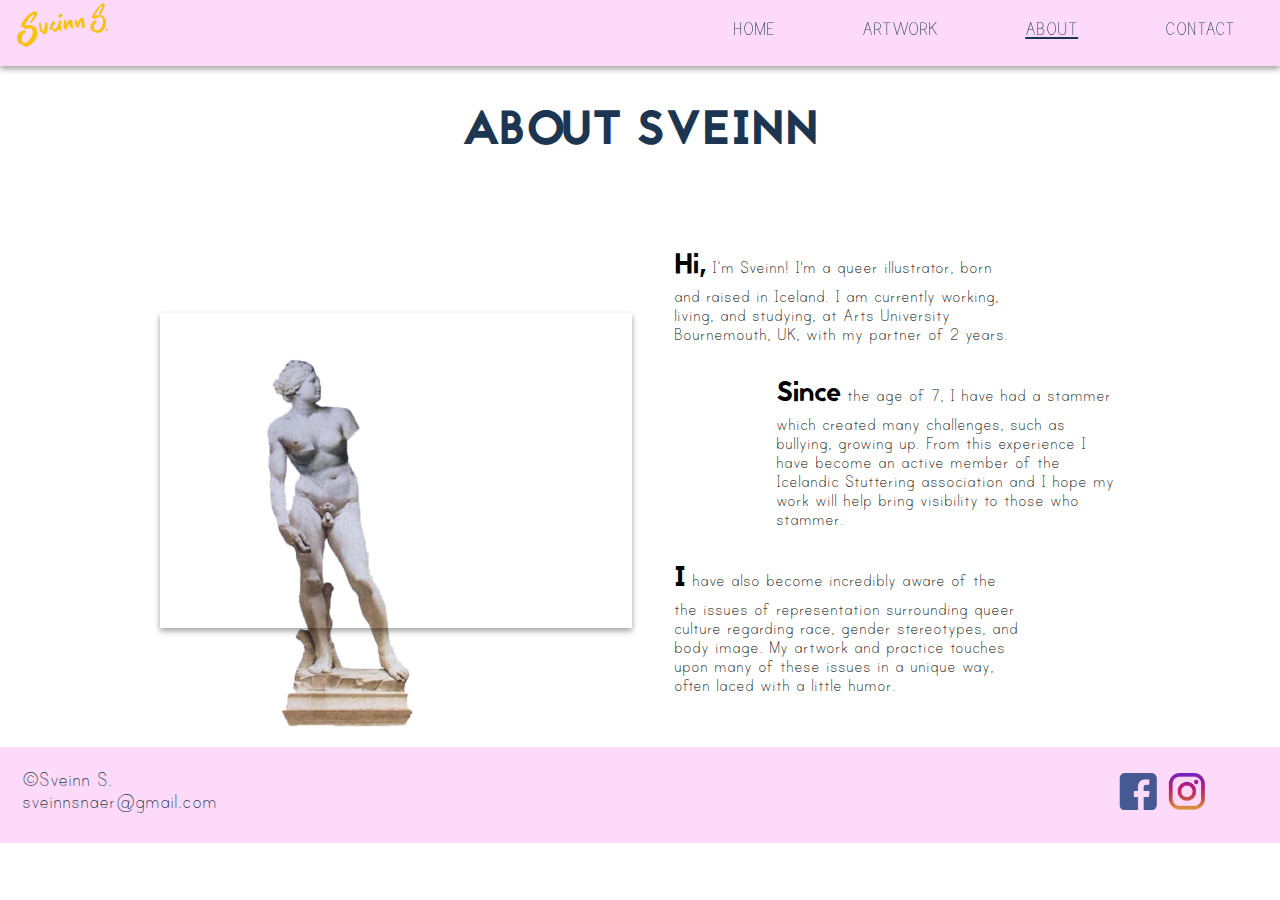
<file: about.html>
<!DOCTYPE html>
<html lang="en">
  <head>
    <meta charset="utf-8" />
    <link rel="manifest" href="img/manifest.json" />
    <link rel="manifest" href="img/site.webmanifest" />
    <!--
      <link
        rel="apple-touch-icon"
        sizes="180x180"
        href="https://valsdottir.net/kea/08-exam/2ndsem_exam/img/apple-touch-icon.png"
      />
      <link
        rel="icon"
        type="image/png"
        sizes="32x32"
        href="https://valsdottir.net/kea/08-exam/2ndsem_exam/img/favicon-32x32.png"
      />
      <link
        rel="icon"
        type="image/png"
        sizes="16x16"
        href="https://valsdottir.net/kea/08-exam/2ndsem_exam/img/favicon-16x16.png"
      />
      <link
        rel="manifest"
        href="https://valsdottir.net/kea/08-exam/2ndsem_exam/img/site.webmanifest"
      />
      <link
        rel="mask-icon"
        href="https://valsdottir.net/kea/08-exam/2ndsem_exam/img/safari-pinned-tab.svg"
        color="#5bbad5"
      />
      <link
        rel="shortcut icon"
        href="https://valsdottir.net/kea/08-exam/2ndsem_exam/img/favicon.ico"
      />
      <meta name="msapplication-TileColor" content="#ffc40d" />
      <meta
        name="msapplication-config"
        content="https://valsdottir.net/kea/08-exam/2ndsem_exam/img/browserconfig.xml"
      />
      <meta name="theme-color" content="#ffffff" />
      <meta
        name="description"
        content="Learn more about Sveinn Snær’s challenges growing up with a stammer, being a queer artist, his creative process and the inspirations behind his art."
      />
    -->

    <meta name="viewport" content="width=device-width, initial-scale=1.0" />
    <title>About - Sveinn Snær</title>
    <link rel="stylesheet" href="style.css" type="text/css" />
  </head>

  <body>
    <div class="container hiddenloader">
      <img class="venus" src="img/venus.png" alt="venus" />
    </div>
    <header class="appbar shadow">
      <a href="index.html"
        ><img src="img/Logo_yellow.svg" class="menulogo" alt="logo"
      /></a>

      <ul class="deskmenu">
        <li><a href="index.html">HOME</a></li>
        <li><a href="artwork.html">ARTWORK</a></li>
        <li><a class="active_cat" href="about.html">ABOUT</a></li>
        <li><a href="contact.html">CONTACT</a></li>
      </ul>
      <svg class="menuIcon" viewBox="0 0 100 100">
        <rect class="myrect" x="10" y="10" width="80" height="10" />
        <rect class="myrect" x="10" y="30" width="80" height="10" />
        <rect class="myrect" x="10" y="50" width="80" height="10" />
      </svg>
    </header>
    <aside class="menu hidden">
      <ul>
        <li><a href="index.html">HOME</a></li>
        <li><a href="artwork.html">ARTWORK</a></li>
        <li><a href="about.html" class="active">ABOUT</a></li>
        <li><a href="contact.html">CONTACT</a></li>
      </ul>
    </aside>

    <div class="about page">
      <h1 class="rw">About Sveinn</h1>
      <img src="img/venus.png" class="hi" alt="venus" />
      <div class="column_grid">
        <iframe
          src="httpss://www.youtube.com/embed/8Ka7J6CVR54"
          allowfullscreen
          class="shadow"
        ></iframe>

        <div>
          <p class="texty">
            <span class="inline"> Hi,</span> I’m Sveinn! I'm a queer
            illustrator, born and raised in Iceland. I am currently working,
            living, and studying, at Arts University Bournemouth, UK, with my
            partner of 2 years.
          </p>
          <p class="textytext">
            <span class="inline">Since</span> the age of 7, I have had a stammer
            which created many challenges, such as bullying, growing up. From
            this experience I have become an active member of the Icelandic
            Stuttering association and I hope my work will help bring visibility
            to those who stammer.
          </p>
          <p class="texty tex">
            <span class="inline"> I</span> have also become incredibly aware of
            the the issues of representation surrounding queer culture regarding
            race, gender stereotypes, and body image. My artwork and practice
            touches upon many of these issues in a unique way, often laced with
            a little humor.
          </p>
        </div>
      </div>
    </div>

    <footer>
      <div>
        <p class="foot">
          &copy;Sveinn S.<br />
          sveinnsnaer@gmail.com
        </p>
      </div>
      <div class="icons">
        <div class="tooltip">
          <a href="httpss://www.facebook.com/SVENillustration/"
            ><img src="img/fb.png" alt="facebook_icon"
          /></a>
          <span class="tooltiptext">Facebook</span>
        </div>
        <div class="tooltip">
          <a href="httpss://www.instagram.com/sven_illustration/"
            ><img src="img/inst.png" alt="instagram_icon"
          /></a>
          <span class="tooltiptext">Instagram</span>
        </div>
      </div>
    </footer>

    <script src="menu.js"></script>
    <script src="loader.js"></script>
  </body>
</html>
</file>
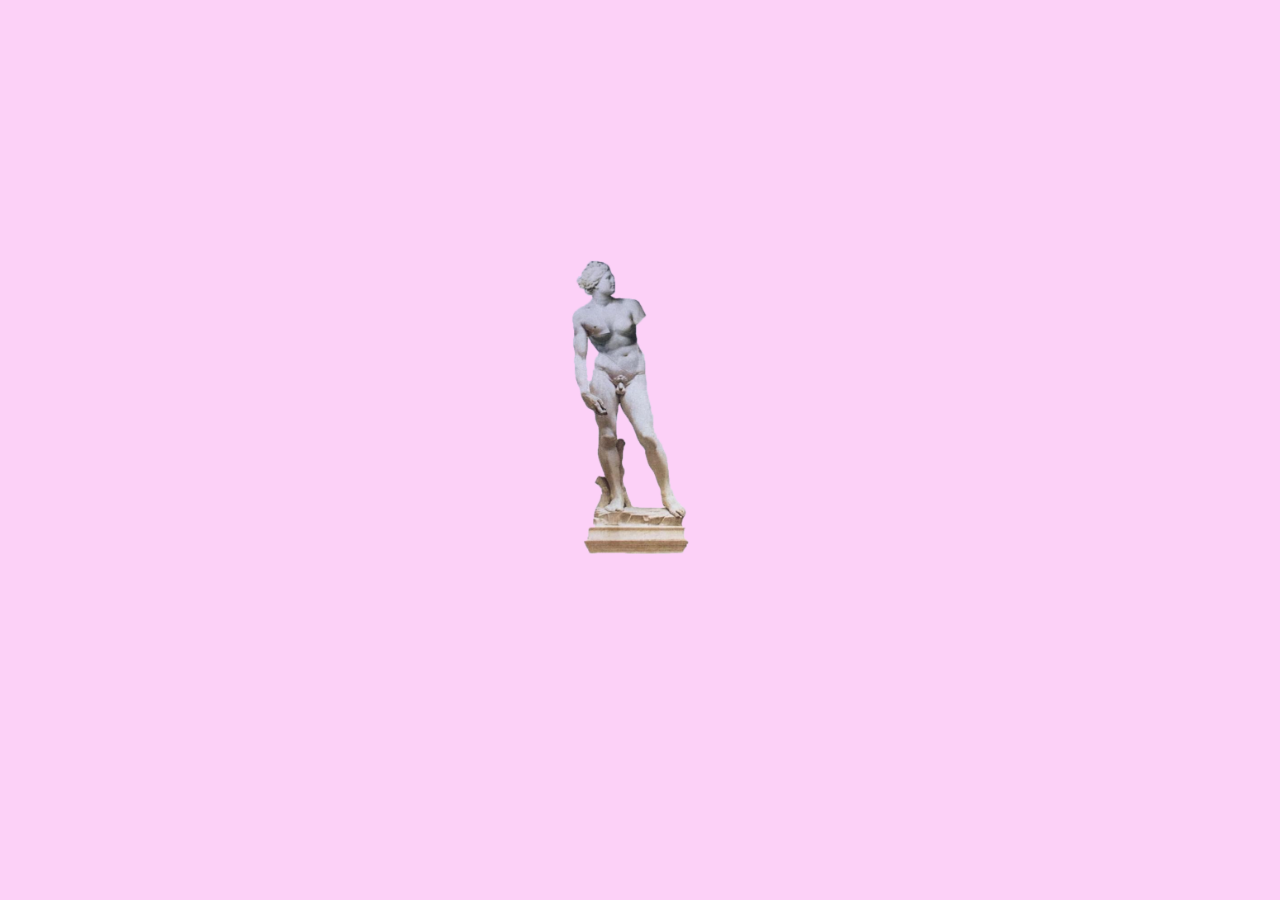
<file: artwork.html>
<!DOCTYPE html>
<html lang="en">
  <head>
    <meta charset="utf-8" />
    <!--
      <link
        rel="apple-touch-icon"
        sizes="180x180"
        href="https://valsdottir.net/kea/08-exam/2ndsem_exam/img/apple-touch-icon.png"
      />
      <link
        rel="icon"
        type="image/png"
        sizes="32x32"
        href="https://valsdottir.net/kea/08-exam/2ndsem_exam/img/favicon-32x32.png"
      />
      <link
        rel="icon"
        type="image/png"
        sizes="16x16"
        href="https://valsdottir.net/kea/08-exam/2ndsem_exam/img/favicon-16x16.png"
      />
      <link
        rel="manifest"
        href="https://valsdottir.net/kea/08-exam/2ndsem_exam/img/site.webmanifest"
      />
      <link
        rel="mask-icon"
        href="https://valsdottir.net/kea/08-exam/2ndsem_exam/img/safari-pinned-tab.svg"
        color="#5bbad5"
      />
      <link
        rel="shortcut icon"
        href="https://valsdottir.net/kea/08-exam/2ndsem_exam/img/favicon.ico"
      />
      <meta name="msapplication-TileColor" content="#ffc40d" />
      <meta
        name="msapplication-config"
        content="https://valsdottir.net/kea/08-exam/2ndsem_exam/img/browserconfig.xml"
      />
      <meta name="theme-color" content="#ffffff" />
      <meta
        name="description"
        content="Sveinn Snær creates risograph prints, silkscreen prints, collages, digital animations and editorial illustrations that deal with issues regarding the representation of queers, gender stereotypes, and body image."
      />

      <link
        rel="apple-touch-icon"
        sizes="180x180"
        href="https://valsdottir.net/kea/08-exam/2ndsem_exam/img/apple-touch-icon.png"
      />
      <link
        rel="icon"
        type="image/png"
        sizes="32x32"
        href="https://valsdottir.net/kea/08-exam/2ndsem_exam/img/favicon-32x32.png"
      />
      <link
        rel="icon"
        type="image/png"
        sizes="16x16"
        href="https://valsdottir.net/kea/08-exam/2ndsem_exam/img/favicon-16x16.png"
      />
      <link
        rel="manifest"
        href="https://valsdottir.net/kea/08-exam/2ndsem_exam/img/site.webmanifest"
      />
      <link
        rel="mask-icon"
        href="https://valsdottir.net/kea/08-exam/2ndsem_exam/img/safari-pinned-tab.svg"
        color="#5bbad5"
      />
      <link
        rel="shortcut icon"
        href="https://valsdottir.net/kea/08-exam/2ndsem_exam/img/favicon.ico"
      />
      <link rel="manifest" href="img/manifest.json" />
      <link rel="manifest" href="img/site.webmanifest" />
      <meta name="msapplication-TileColor" content="#ffc40d" />
      <meta
        name="msapplication-config"
        content="https://valsdottir.net/kea/08-exam/2ndsem_exam/img/browserconfig.xml"
      />
      <meta name="theme-color" content="#ffffff" />
      <meta
        name="description_other"
        content="Sveinn Snær creates risograph prints, silkscreen prints, collages, digital animations and editorial illustrations that deal with issues regarding the representation of queers, gender stereotypes, and body image. "
      />
    -->

    <meta name="viewport" content="width=device-width, initial-scale=1.0" />
    <title>Artwork - Sveinn Snær</title>
    <link rel="stylesheet" href="style.css" type="text/css" />
  </head>

  <body>
    <div class="container hiddenloader">
      <img class="venus" src="img/venus.png" alt="venus" />
    </div>
    <header class="appbar shadow">
      <a href="index.html"
        ><img src="img/Logo_yellow.svg" class="menulogo" alt="logo"
      /></a>

      <ul class="deskmenu">
        <li><a href="index.html">HOME</a></li>
        <li><a class="active_cat" href="artwork.html">ARTWORK</a></li>
        <li><a href="about.html">ABOUT</a></li>
        <li><a href="contact.html">CONTACT</a></li>
      </ul>
      <svg class="menuIcon" viewBox="0 0 100 100">
        <rect class="myrect" x="10" y="10" width="80" height="10" />
        <rect class="myrect" x="10" y="30" width="80" height="10" />
        <rect class="myrect" x="10" y="50" width="80" height="10" />
      </svg>
    </header>
    <aside class="menu hidden">
      <ul>
        <li><a href="index.html">HOME</a></li>
        <li><a href="artwork.html" class="active">ARTWORK</a></li>
        <li><a href="about.html">ABOUT</a></li>
        <li><a href="contact.html">CONTACT</a></li>
      </ul>
    </aside>

    <div class="page hiddenloader"></div>

    <div class="cart_number">
      <a href="cart.html"
        ><img class="cart" src="img/cart.png" alt="buyart" />
        <div class="number"></div>
      </a>
    </div>

    <h1 class="rw">Artwork</h1>

    <div class="showbtn">
      Show Mediums
      <div class="arrow"></div>
    </div>
    <ul class="tags hide"></ul>

    <section id="gallerylist">
      <template id="gallerytemp">
        <a class="more" href="subpage.html?id="
          ><div class="recentitem shadow">
            <div class="img_hover">
              <img class="artworkimg" src="img/no-image.png" alt="artwork" />
            </div>
            <div class="hover_content">
              <h2 class="title">TITLE</h2>
              <h2 class="medium">MEDIUM</h2>
            </div>
          </div></a
        >
      </template>
    </section>
    <footer>
      <div>
        <p class="foot">
          sveinnsnaer@gmail.com<br />
          &copy;Sveinn S.
        </p>
      </div>
      <div class="icons">
        <div class="tooltip">
          <a href="httpss://www.facebook.com/SVENillustration/"
            ><img src="img/fb.png" alt="facebook_icon"
          /></a>
          <span class="tooltiptext">Facebook</span>
        </div>
        <div class="tooltip">
          <a href="httpss://www.instagram.com/sven_illustration/"
            ><img src="img/inst.png" alt="instagram_icon"
          /></a>
          <span class="tooltiptext">Instagram</span>
        </div>
      </div>
    </footer>
    <script src="menu.js"></script>
    <script src="gallery.js"></script>
  </body>
</html>
</file>
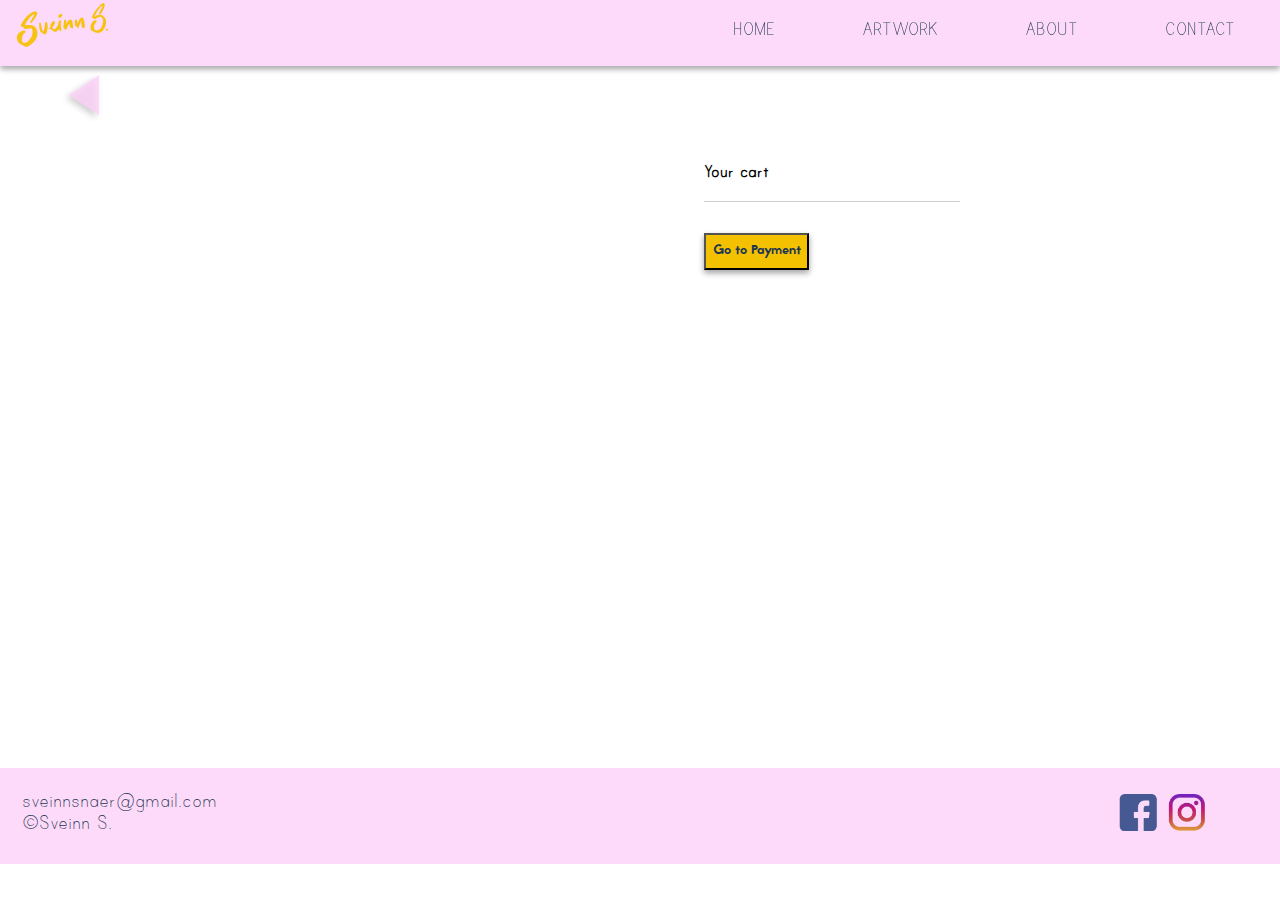
<file: cart.html>
<!DOCTYPE html>
<html lang="en">
  <head>
    <meta charset="utf-8" />
    <link rel="manifest" href="manifest.json" />
    <link rel="manifest" href="site.webmanifest" />
    <!--
      <link
        rel="apple-touch-icon"
        sizes="180x180"
        href="https://valsdottir.net/kea/08-exam/2ndsem_exam/img/apple-touch-icon.png"
      />
      <link
        rel="icon"
        type="image/png"
        sizes="32x32"
        href="https://valsdottir.net/kea/08-exam/2ndsem_exam/img/favicon-32x32.png"
      />
      <link
        rel="icon"
        type="image/png"
        sizes="16x16"
        href="https://valsdottir.net/kea/08-exam/2ndsem_exam/img/favicon-16x16.png"
      />
      <link
        rel="manifest"
        href="https://valsdottir.net/kea/08-exam/2ndsem_exam/img/site.webmanifest"
      />
      <link
        rel="mask-icon"
        href="https://valsdottir.net/kea/08-exam/2ndsem_exam/img/safari-pinned-tab.svg"
        color="#5bbad5"
      />
      <link
        rel="shortcut icon"
        href="https://valsdottir.net/kea/08-exam/2ndsem_exam/img/favicon.ico"
      />
      <meta name="msapplication-TileColor" content="#ffc40d" />
      <meta
        name="msapplication-config"
        content="https://valsdottir.net/kea/08-exam/2ndsem_exam/img/browserconfig.xml"
      />
      <meta name="theme-color" content="#ffffff" />
    -->

    <meta name="viewport" content="width=device-width, initial-scale=1.0" />
    <title>About artwork</title>
    <link rel="stylesheet" href="style.css" />
  </head>

  <body>
    <div class="container hiddenloader">
      <img class="venus" src="img/venus.png" alt="venus" />
    </div>
    <header class="appbar shadow">
      <a href="index.html"
        ><img src="img/Logo_yellow.svg" class="menulogo" alt="logo"
      /></a>

      <ul class="deskmenu">
        <li><a href="index.html">HOME</a></li>
        <li><a href="artwork.html">ARTWORK</a></li>
        <li><a href="about.html">ABOUT</a></li>
        <li><a href="contact.html">CONTACT</a></li>
      </ul>

      <svg class="menuIcon" viewBox="0 0 100 100">
        <rect class="myrect" x="10" y="10" width="80" height="10" />
        <rect class="myrect" x="10" y="30" width="80" height="10" />
        <rect class="myrect" x="10" y="50" width="80" height="10" />
      </svg>
    </header>
    <aside class="menu hidden">
      <ul>
        <li><a href="index.html">HOME</a></li>
        <li><a href="artwork.html">ARTWORK</a></li>
        <li><a href="about.html">ABOUT</a></li>
        <li><a href="contact.html">CONTACT</a></li>
      </ul>
    </aside>

    <div onclick="goBack()" class="dot-back"></div>
    <div class="cartTotal">
      <section id="cartItems">
        <template id="cartItemTemplate">
          <div id="" class="cartDiv">
            <img class="img_cart shadow" src="img/no-image.png" alt="buy art" />
            <div class="cart_desc">
              <p class="title_cart">Title</p>
              <p class="type_cart"></p>

              <div class="price_number">
                <p class="price_cart"><span></span> &pound;</p>
                <!--
                  <select id="selector" onchange="selectQ()">
                    <option value="1">1</option>
                    <option value="2">2</option>
                    <option value="3">3</option>
                  </select>
                -->
              </div>

              <p class="size_cart">Size</p>
              <div class="remove">Remove item</div>
            </div>
          </div>
        </template>
      </section>

      <div class="total">
        <p class="tot">Your cart</p>
        <section id="totalItemsSection">
          <template id="totalItemsTemplate"
            ><div id="" class="totalDiv"><p class="totalItemsTitle"></p></div
          ></template>
        </section>
        <hr />
        <!-- <p class="to">Total:</p> -->
        <div id="totalsum"></div>
        <a href="thanks.html"><button class="buy">Go to Payment</button></a>
      </div>
      <!--
        <img src="img/venus.png"
        class="hi"
        alt="venus">
      -->
    </div>

    <footer>
      <p class="foot">
        sveinnsnaer@gmail.com<br />
        &copy;Sveinn S.
      </p>

      <div class="icons">
        <div class="tooltip">
          <a href="httpss://www.facebook.com/SVENillustration/"
            ><img src="img/fb.png" alt="facebook_icon"
          /></a>
          <span class="tooltiptext">Facebook</span>
        </div>
        <div class="tooltip">
          <a href="httpss://www.instagram.com/sven_illustration/"
            ><img src="img/inst.png" alt="instagram_icon"
          /></a>
          <span class="tooltiptext">Instagram</span>
        </div>
      </div>
    </footer>
    <script src="menu.js"></script>
    <script src="cart.js"></script>
  </body>
</html>
</file>
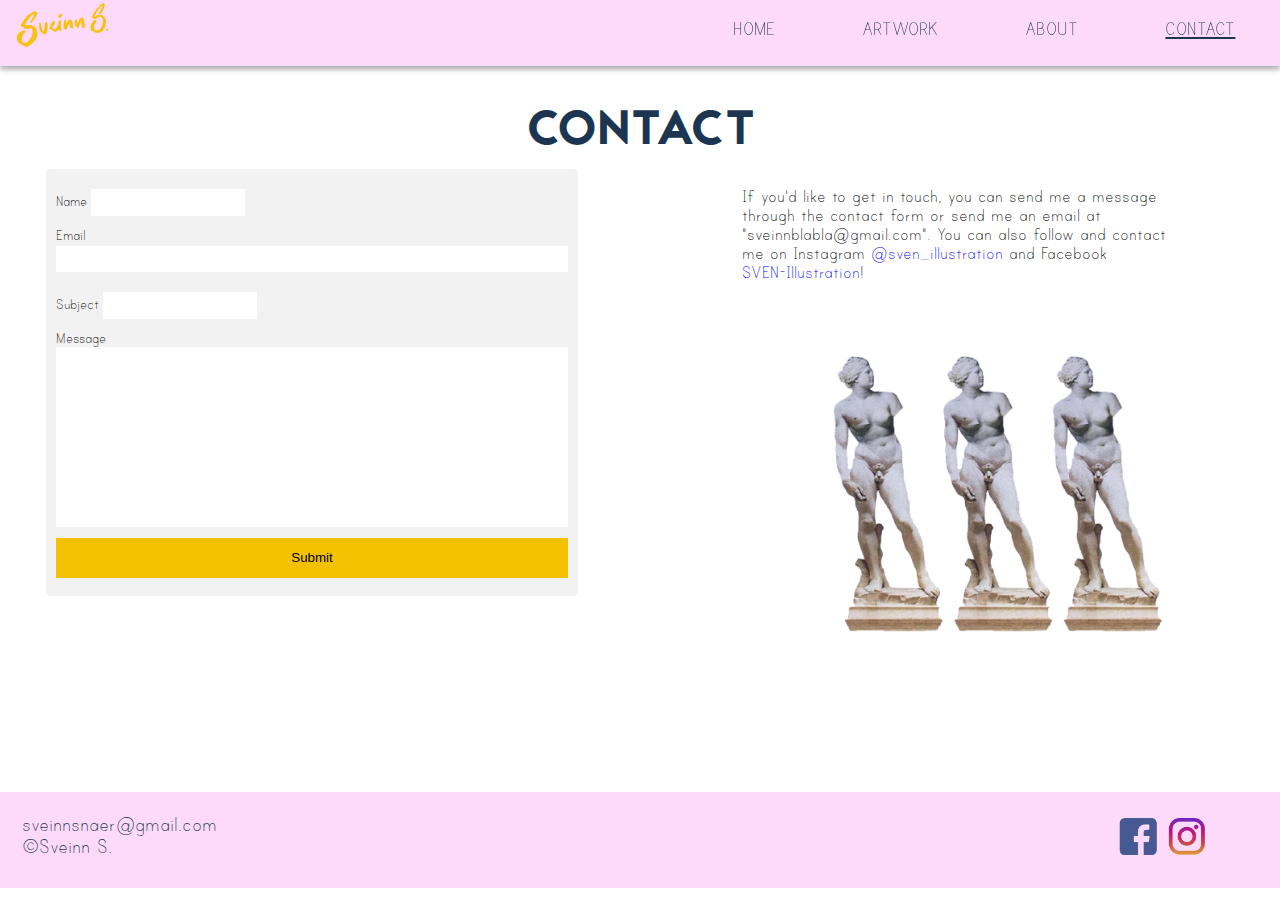
<file: contact.html>
<!DOCTYPE html>
<html lang="">
  <head>
    <meta charset="utf-8" />
    <link rel="manifest" href="manifest.json" />
    <link rel="manifest" href="site.webmanifest" />
    <!--
      <link
        rel="apple-touch-icon"
        sizes="180x180"
        href="https://valsdottir.net/kea/08-exam/2ndsem_exam/img/apple-touch-icon.png"
      />
      <link
        rel="icon"
        type="image/png"
        sizes="32x32"
        href="https://valsdottir.net/kea/08-exam/2ndsem_exam/img/favicon-32x32.png"
      />
      <link
        rel="icon"
        type="image/png"
        sizes="16x16"
        href="https://valsdottir.net/kea/08-exam/2ndsem_exam/img/favicon-16x16.png"
      />
      <link
        rel="manifest"
        href="https://valsdottir.net/kea/08-exam/2ndsem_exam/img/site.webmanifest"
      />
      <link
        rel="mask-icon"
        href="https://valsdottir.net/kea/08-exam/2ndsem_exam/img/safari-pinned-tab.svg"
        color="#5bbad5"
      />
      <link
        rel="shortcut icon"
        href="https://valsdottir.net/kea/08-exam/2ndsem_exam/img/favicon.ico"
      />
      <meta name="msapplication-TileColor" content="#ffc40d" />
      <meta
        name="msapplication-config"
        content="https://valsdottir.net/kea/08-exam/2ndsem_exam/img/browserconfig.xml"
      />
      <meta name="theme-color" content="#ffffff" />
      <meta
        name="description"
        content="Contact Sveinn Snær here for any enquiries regarding the artwork, purchasing a piece, just saying hi or get in touch with him on Instagram or Facebook."
      />
    -->

    <meta name="viewport" content="width=device-width, initial-scale=1.0" />
    <title>Contact - Sveinn Snær</title>
    <link rel="stylesheet" href="style.css" type="text/css" />
  </head>

  <body>
    <div class="container hiddenloader">
      <img class="venus" src="img/venus.png" alt="venus" />
    </div>
    <header class="appbar shadow">
      <a href="index.html"
        ><img src="img/Logo_yellow.svg" class="menulogo" alt="logo"
      /></a>

      <ul class="deskmenu">
        <li><a href="index.html">HOME</a></li>
        <li><a href="artwork.html">ARTWORK</a></li>
        <li><a href="about.html">ABOUT</a></li>
        <li><a href="contact.html" class="active_cat">CONTACT</a></li>
      </ul>
      <svg class="menuIcon" viewBox="0 0 100 100">
        <rect class="myrect" x="10" y="10" width="80" height="10" />
        <rect class="myrect" x="10" y="30" width="80" height="10" />
        <rect class="myrect" x="10" y="50" width="80" height="10" />
      </svg>
    </header>

    <aside class="menu hidden">
      <ul>
        <li><a href="index.html">HOME</a></li>
        <li><a href="artwork.html">ARTWORK</a></li>
        <li><a href="about.html">ABOUT</a></li>
        <li><a href="contact.html" class="active">CONTACT</a></li>
      </ul>
    </aside>
    <div class="height_holder">
      <h1 class="rw">Contact</h1>

      <div class="contact page">
        <div class="form">
          <form
            action="https://annabellegoldsworthy.com/kea/exam_2/sendEmail.php"
            method="POST"
          >
            <label for="name">Name</label>
            <input type="text" name="name" /><br />
            <label for="email">Email</label>
            <input type="email" name="email" /><br />
            <label for="subject">Subject</label>
            <input type="text" name="subject" /><br />
            <label for="message">Message</label>
            <textarea name="message" id="name"></textarea>
            <input type="submit" />
          </form>
        </div>
        <div>
          <p class="intouch">
            If you'd like to get in touch, you can send me a message through the
            contact form or send me an email at "sveinnblabla@gmail.com". You
            can also follow and contact me on Instagram
            <a href="https://www.instagram.com/sven_illustration/"
              >@sven_illustration</a
            >
            and Facebook
            <a href="https://www.facebook.com/SVENillustration/"
              >SVEN-Illustration</a
            >!
          </p>
          <br /><br />
          <div class="venus_img">
            <img src="img/three_venus.png" alt="venus" />
          </div>
        </div>
      </div>
    </div>
    <footer>
      <div>
        <p class="foot">
          sveinnsnaer@gmail.com<br />
          &copy;Sveinn S.
        </p>
      </div>
      <div class="icons">
        <div class="tooltip">
          <a href="https://www.facebook.com/SVENillustration/"
            ><img src="img/fb.png" alt="facebook_icon"
          /></a>
          <span class="tooltiptext">Facebook</span>
        </div>
        <div class="tooltip">
          <a href="https://www.instagram.com/sven_illustration/"
            ><img src="img/inst.png" alt="instagram_icon"
          /></a>
          <span class="tooltiptext">Instagram</span>
        </div>
      </div>
    </footer>

    <script src="menu.js"></script>
    <script src="loader.js"></script>
  </body>
</html>
</file>
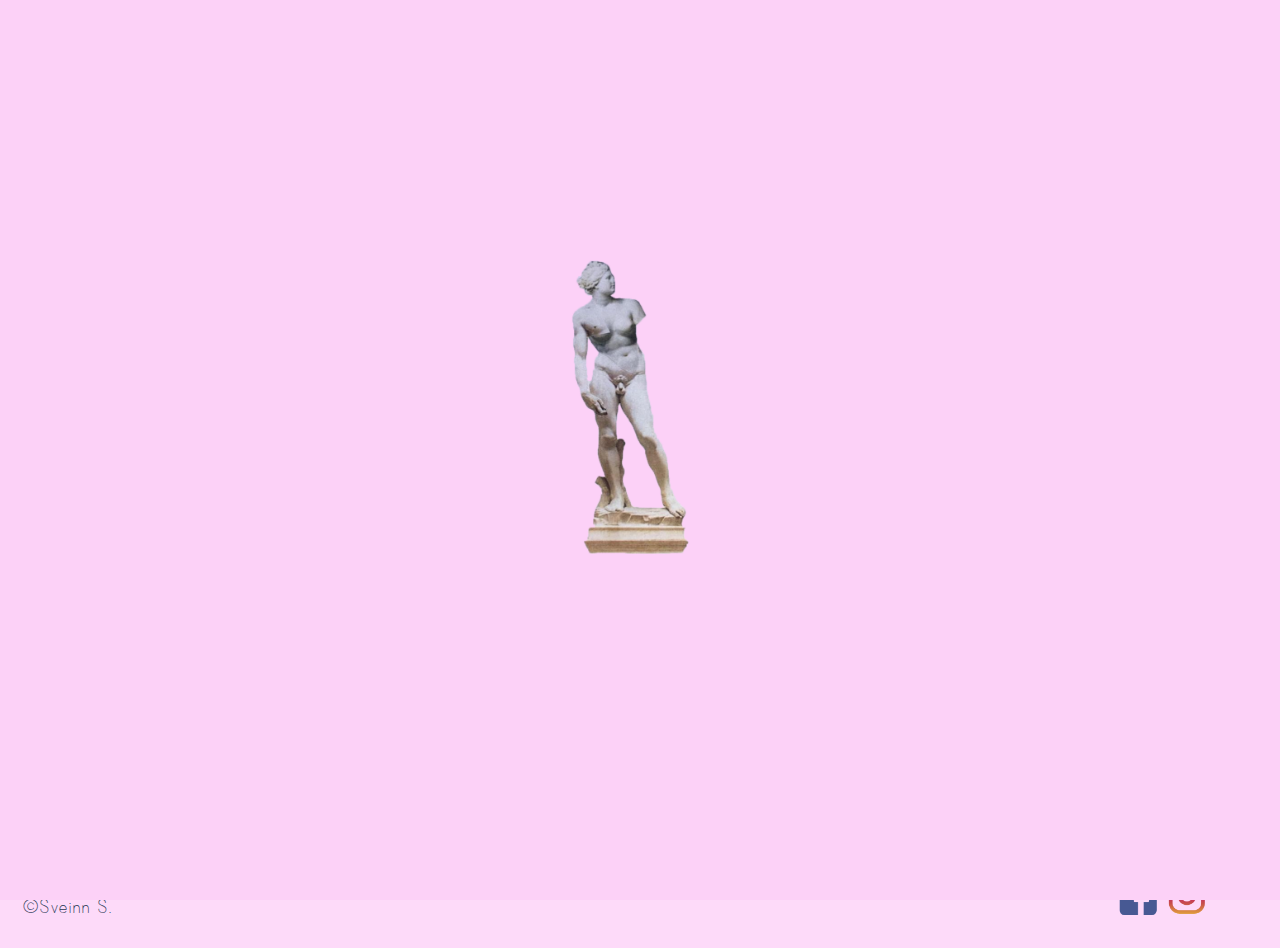
<file: subpage.html>
<!DOCTYPE html>
<html lang="en">
  <head>
    <meta charset="utf-8" />
    <link rel="manifest" href="manifest.json" />
    <link rel="manifest" href="site.webmanifest" />
    <!--
      <link
        rel="apple-touch-icon"
        sizes="180x180"
        href="https://valsdottir.net/kea/08-exam/2ndsem_exam/img/apple-touch-icon.png"
      />
      <link
        rel="icon"
        type="image/png"
        sizes="32x32"
        href="https://valsdottir.net/kea/08-exam/2ndsem_exam/img/favicon-32x32.png"
      />
      <link
        rel="icon"
        type="image/png"
        sizes="16x16"
        href="https://valsdottir.net/kea/08-exam/2ndsem_exam/img/favicon-16x16.png"
      />
      <link
        rel="manifest"
        href="https://valsdottir.net/kea/08-exam/2ndsem_exam/img/site.webmanifest"
      />
      <link
        rel="mask-icon"
        href="https://valsdottir.net/kea/08-exam/2ndsem_exam/img/safari-pinned-tab.svg"
        color="#5bbad5"
      />
      <link
        rel="shortcut icon"
        href="https://valsdottir.net/kea/08-exam/2ndsem_exam/img/favicon.ico"
      />
      <meta name="msapplication-TileColor" content="#ffc40d" />
      <meta
        name="msapplication-config"
        content="https://valsdottir.net/kea/08-exam/2ndsem_exam/img/browserconfig.xml"
      />
      <meta name="theme-color" content="#ffffff" />
    -->

    <meta name="viewport" content="width=device-width, initial-scale=1.0" />
    <title>About artwork</title>
    <link rel="stylesheet" href="style.css" />
  </head>

  <body>
    <div class="container hiddenloader">
      <img class="venus" src="img/venus.png" alt="venus" />
    </div>
    <header class="appbar shadow">
      <a href="index.html"
        ><img src="img/Logo_yellow.svg" class="menulogo" alt="logo"
      /></a>

      <ul class="deskmenu">
        <li><a href="index.html">HOME</a></li>
        <li><a href="artwork.html">ARTWORK</a></li>
        <li><a href="about.html">ABOUT</a></li>
        <li><a href="contact.html">CONTACT</a></li>
      </ul>

      <svg class="menuIcon" viewBox="0 0 100 100">
        <rect class="myrect" x="10" y="10" width="80" height="10" />
        <rect class="myrect" x="10" y="30" width="80" height="10" />
        <rect class="myrect" x="10" y="50" width="80" height="10" />
      </svg>
    </header>
    <aside class="menu hidden">
      <ul>
        <li><a href="index.html">HOME</a></li>
        <li><a href="artwork.html">ARTWORK</a></li>
        <li><a href="about.html">ABOUT</a></li>
        <li><a href="contact.html">CONTACT</a></li>
      </ul>
    </aside>

    <div onclick="goBack()" class="dot-back"></div>

    <div class="cart_number">
      <a href="cart.html"
        ><img class="cart" src="img/cart.png" alt="buyart" />
        <div class="number"></div>
      </a>
    </div>

    <div class="subpagegrid">
      <div class="subgrid">
        <img
          id="subImg"
          class="img-more size shadow"
          src="img/no-image.png"
          alt="illustration"
        />
        <div id="subModal" class="modal">
          <span class="close">&times;</span>
          <img class="modal-content" id="imgSub" />
        </div>
        <div>
          <div>
            <h1 class="title-more">Title</h1>
            <h2 class="medium-more">Medium</h2>
          </div>
          <p class="desc-more sub"></p>

          <p class="price-more sub"><span></span> &pound;</p>
          <span></span>
          <p class="size-more"></p>

          <button class="add">Add to cart</button>
          <div class="share">
            <p class="shareText">Share this Artwork:</p>
            <div class="imgicon">
              <img src="img/fb.png" alt="facebook share" /><img
                src="img/inst.png"
                alt="instagram share"
              />
            </div>
          </div>
        </div>
      </div>
    </div>

    <div class="similar_items">
      <h1 class="hSim">Similar Items</h1>

      <section id="similar">
        <template id="similartemp">
          <a class="more" href="subpage.html?id=">
            <div class="similaritem shadow">
              <div class="img_hover">
                <img class="itemimg" src="img/no-image.png" alt="artwork" />
              </div></div
          ></a>
        </template>
      </section>
    </div>

    <footer>
      <div>
        <p class="foot">
          sveinnsnaer@gmail.com<br />
          &copy;Sveinn S.
        </p>
      </div>
      <div class="icons">
        <div class="tooltip">
          <a href="httpss://www.facebook.com/SVENillustration/"
            ><img src="img/fb.png" alt="facebook_icon"
          /></a>
          <span class="tooltiptext">Facebook</span>
        </div>
        <div class="tooltip">
          <a href="httpss://www.instagram.com/sven_illustration/"
            ><img src="img/inst.png" alt="instagram_icon"
          /></a>
          <span class="tooltiptext">Instagram</span>
        </div>
      </div>
    </footer>
    <script src="menu.js"></script>

    <script src="subpage.js"></script>
  </body>
</html>
</file>
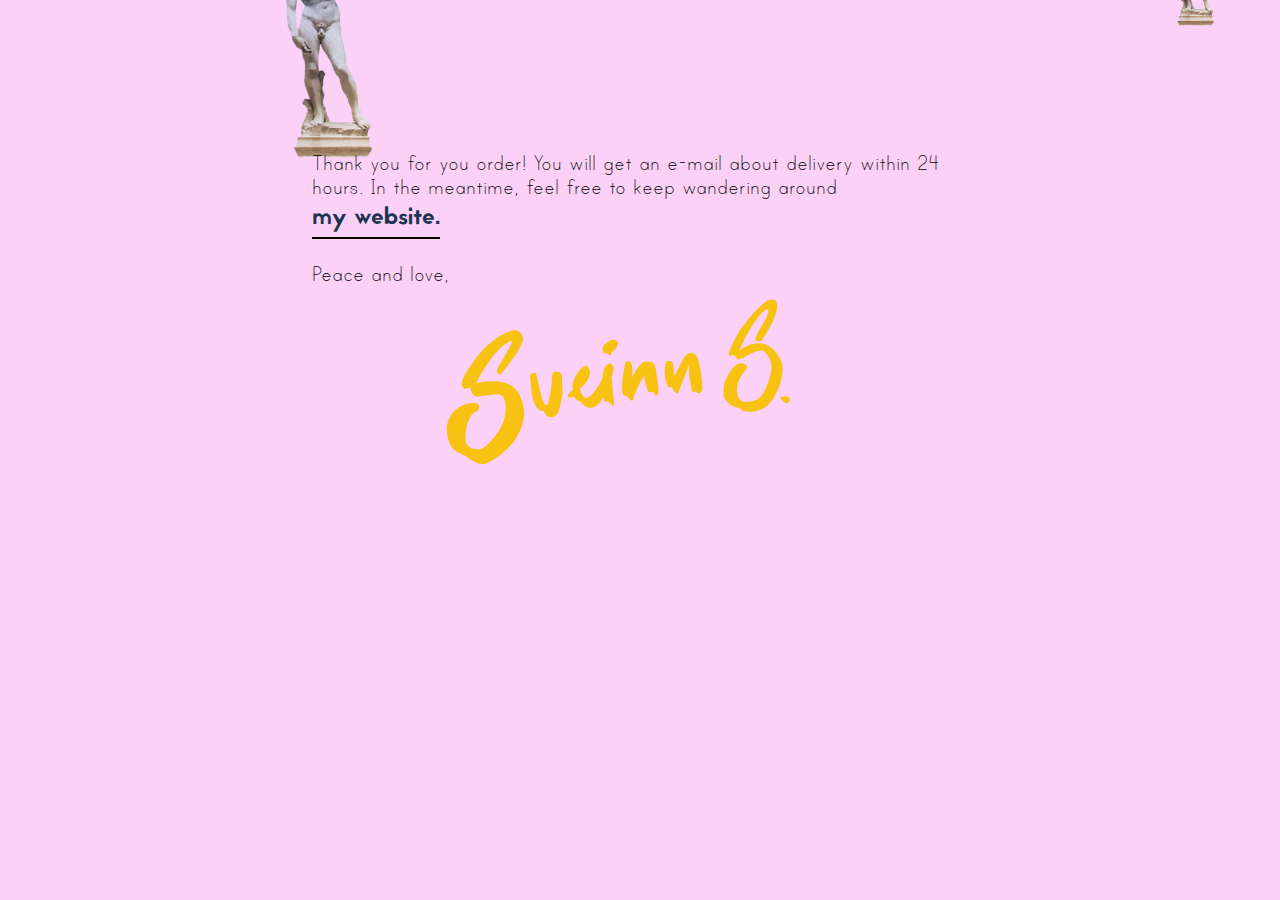
<file: thanks.html>
<!DOCTYPE html>
<html lang="">
  <head>
    <meta charset="utf-8" />
    <link rel="manifest" href="manifest.json" />
    <link rel="manifest" href="site.webmanifest" />
    <!--
      <link
        rel="apple-touch-icon"
        sizes="180x180"
        href="https://valsdottir.net/kea/08-exam/2ndsem_exam/img/apple-touch-icon.png"
      />
      <link
        rel="icon"
        type="image/png"
        sizes="32x32"
        href="https://valsdottir.net/kea/08-exam/2ndsem_exam/img/favicon-32x32.png"
      />
      <link
        rel="icon"
        type="image/png"
        sizes="16x16"
        href="https://valsdottir.net/kea/08-exam/2ndsem_exam/img/favicon-16x16.png"
      />
      <link
        rel="manifest"
        href="https://valsdottir.net/kea/08-exam/2ndsem_exam/img/site.webmanifest"
      />
      <link
        rel="mask-icon"
        href="https://valsdottir.net/kea/08-exam/2ndsem_exam/img/safari-pinned-tab.svg"
        color="#5bbad5"
      />
      <link
        rel="shortcut icon"
        href="https://valsdottir.net/kea/08-exam/2ndsem_exam/img/favicon.ico"
      />
      <meta name="msapplication-TileColor" content="#ffc40d" />
      <meta
        name="msapplication-config"
        content="https://valsdottir.net/kea/08-exam/2ndsem_exam/img/browserconfig.xml"
      />
      <meta name="theme-color" content="#ffffff" />
    -->
    <meta name="viewport" content="width=device-width, initial-scale=1.0" />
    <title>Thank you!</title>
    <link rel="stylesheet" href="style.css" />
  </head>

  <body class="thanks">
    <img src="img/venus.png" class="bye o" alt="venus" />
    <img src="img/venus.png" class="bye t" alt="venus" />
    <img src="img/venus.png" class="bye th" alt="venus" />
    <img src="img/venus.png" class="bye f" alt="venus" />
    <img src="img/venus.png" class="bye s" alt="venus" />

    <div>
      <p>
        Thank you for you order! You will get an e-mail about delivery within 24
        hours. In the meantime, feel free to keep wandering around
        <a href="index.html" class="to-cont">my website.</a>
      </p>
      <p class="regards">Peace and love,</p>
      <img src="img/Logo_yellow.svg" class="signed" />
    </div>
  </body>
</html>
</file>
<file: style.css>
@font-face {
  font-family: 'jaapokki';
  src: url(fonts/jaapokki/regular/jaapokki-regular.otf)
}

@font-face {
  font-family: 'print clearly';
  src: url(fonts/printclearly.otf)
}

.button {
  margin: 5vh 15vw 0 15vw;
}

.tags {
  /* display: none; */
  z-index: 20
}

.hide {
  display: none;
}

.tags ul {
  text-align: left;
}

.tags a {
  padding: 8px;
  margin: 0;
  text-decoration: none;
}

.arrow {
  vertical-align: middle;
  margin: 5px;
  display: inline-block;
  width: 0;
  height: 0;
  border-left: 10px solid transparent;
  border-right: 10px solid transparent;
  border-top: 15px solid rgba(252, 209, 247, .8);
  margin-left: 1em;
  filter: drop-shadow(1px 1px 1px rgba(0, 0, 0, 0.23));
}

.showbtn,
.tags {
  /*background-color: #bfe8ff;*/
  width: 60vw;
  padding: 0 5px 0 5px;
  margin: 3vh 20vw 0;
}

.showbtn {
  font-family: 'print clearly';
  display: inline-block;
  font-size: 1.5em;
  cursor: pointer;
}

.cartDiv {
  display: grid;
  grid-template-columns: 2fr 2fr;
  /* padding: 6em; */
  padding: 6em 3em 1em 5em;
  grid-gap: 2em;
}

/* W3 schools, https://www.w3schools.com/css/css_tooltip.asp*/

.tooltip {
  position: relative;
  display: inline-block;
}

iframe {
  width: 420px;
  height: 315px;
  border-width: 0px;
}

#similar {
  text-align: center;
}

.cart_number {
  float: right;
}

.img_cart {
  width: 20vw;
  height: auto;
  justify-self: end;
  margin-top: 2em;
}

img.cart {
  width: 10vw;
  padding-top: 5em;
  padding-right: 14px;
}

#cartItems {
  padding: 4em;
}

.total {
  padding: 0 4em 1em;
}

.tooltip .tooltiptext {
  visibility: hidden;
  width: 120px;
  bottom: 100%;
  left: 50%;
  margin: 0 0 5px -60px;
  background-color: #1c3652;
  color: #fff;
  text-align: center;
  border-radius: 6px;
  padding: 5px 0;
  /* Position the tooltip */
  position: absolute;
  z-index: 1;
}

.tooltip:hover .tooltiptext {
  visibility: visible;
}

.tooltip .tooltiptext::after {
  content: " ";
  position: absolute;
  top: 100%;
  /* At the bottom of the tooltip */
  left: 50%;
  margin-left: -5px;
  border-width: 5px;
  border-style: solid;
  border-color: #1c3652 transparent transparent transparent;
}

body {
  margin: 0;
  padding: 0;
}

hr {
  display: block;
  height: 1px;
  border: 0;
  border-top: 1px solid #ccc;
  margin: 1em 0;
  padding: 0;
  width: 20vw;
}

.intouch a {
  color: blue;
}

img {
  width: 100%;
}

/*Loader*/

.venus {
  position: relative;
  top: 25vh;
  left: 40vw;
  width: 20vw;
  animation: rotate .5s infinite ease;
}

.page {
  opacity: 1;
  display: block;
  transition: opacity 1s;
}

.item_total {
  font-family: "print clearly";
  font-size: 1.1em;
}

#totalsum {
  font-family: "print clearly";
  font-size: 1.1em;
  font-weight: bold;
}

.hiddenloader {
  display: none;
  transition: 1s all;
}

.container {
  z-index: 30;
  position: absolute;
  top: 0;
  left: 0;
  background-color: #FCD1F7;
  height: 100vh;
  width: 100vw;
  transition: all .3s;
}

@keyframes rotate {
  from {
    transform: rotate(0deg);
  }

  to {
    transform: rotate(360deg);
  }
}

/****/

h1,
h2 {
  color: #1c3652;
  font-family: 'jaapokki';
  font-weight: 100;
}

button {
  font-family: 'jaapokki';
  background-color: #f4c101;
  color: #1c3652;
  margin-top: 1em;
  cursor: pointer;
  padding: .5em;
  box-shadow: 0 3px 6px rgba(0, 0, 0, 0.16), 0 3px 6px rgba(0, 0, 0, 0.23);
}

.remove {
  font-family: 'print clearly';
  /* background-color: #f4c101;
  color: #1c3652;
  width: 7vw;
  height: 4vh; */
  cursor: pointer;
}

.medium-more {
  color: #1c3652;
  font-family: sans-serif;
  font-style: italic;
  text-align: center;
}

.number {
  color: #f4c101;
  font-size: 2em;
  position: absolute;
  font-family: 'jaapokki';
  display: none;
  top: 0;
  padding-top: 86px;
  padding-left: 25px;
}

.rw {
  margin: 0;
  font-size: 2em;
  text-transform: uppercase;
}

h1 {
  padding-top: 3em;
  text-align: center;
}

h1.hSim {
  text-align: center;
  padding-top: 0;
}

p {
  font-family: "print clearly";
  font-size: 1.2em;
}

.shareText {
  font-family: "print clearly";
  font-size: 1.1em;
}

/*Menu starts*/

.deskmenu {
  display: none;
}

ul>li {
  list-style-type: none;
  text-transform: uppercase;
}

.appbar ul>li {
  line-height: 50px;
  font-size: 1.3em;
}

.appbar,
.menu,
footer {
  font-size: 1em;
  background-color: rgba(252, 209, 247, .8);
}

.foot {
  font-size: 1em;
  margin: 1em;
}

footer {
  width: 100%;
  font-family: 'print clearly';
  text-decoration: none;
  color: #1C3652;
  font-size: 1.4em;
  /* padding: 1em; */
}

.icons {
  /* width: 20%; */
  height: auto;
  padding: 1em 0 0 0;
}

.icons img {
  width: 5em;
}

.intouch {
  padding: 2em;
}

.appbar {
  /* width: 100%; */
  height: 40px;
  top: 0;
  left: 0;
  right: 0;
  z-index: 1;
  transition: all .6s;
}

.appbar,
.menu,
.deskmenu {
  padding: 5px;
  position: fixed;
  margin: 0;
  z-index: 10;
}

.active_cat {
  text-decoration: underline;
}

.share img {
  width: 30px;
}

.imgicon {
  padding: 10px;
}

.cart_desc {
  line-height: 1;
}

.tags li.active_cat a {
  text-decoration: underline;
}

.dot {
  animation: down 2.5s ease infinite;
  position: absolute;
  top: 65vh;
  left: 45vw;
  width: 0;
  height: 0;
  border-left: 25px solid transparent;
  border-right: 25px solid transparent;
  border-top: 35px solid rgba(252, 209, 247, .8);
}

.dot:hover,
.dot-back:hover {
  animation: 0;
}

.dot,
.dot-back {
  filter: drop-shadow(3px 3px 3px rgba(0, 0, 0, 0.23));
}

.dot-back {
  animation: back 2.5s ease infinite;
  position: absolute;
  top: 80px;
  left: 5vw;
  width: 0;
  height: 0;
  transform: rotate(90deg);
  border-left: 20px solid transparent;
  border-right: 20px solid transparent;
  border-top: 30px solid rgba(252, 209, 247, .8);
  cursor: pointer;
}

@keyframes down {

  0%,
  20%,
  50%,
  80%,
  100% {
    transform: translateY(0);
  }

  40% {
    transform: translateY(-5vh);
  }

  60% {
    transform: translateY(-3vh);
  }
}

@keyframes back {

  0%,
  20%,
  50%,
  80%,
  100% {
    transform: translateX(0) rotate(90deg);
  }

  40% {
    transform: translateX(-5vh) rotate(90deg);
  }

  60% {
    transform: translateX(-3vh) rotate(90deg);
  }
}

.know-more {
  text-align: right;
  margin-left: 2em;
}

.to-cont {
  font-family: 'jaapokki';
}

.shadow {
  box-shadow: 0 3px 6px rgba(0, 0, 0, 0.16), 0 3px 6px rgba(0, 0, 0, 0.23);
}

.menu {
  line-height: 30px;
  width: 100%;
  height: 150px;
  top: 50px;
  left: 0;
  margin: 0;
  text-align: left;
  transition: all 0.6s;
}

.menu.hidden {
  transform: translateY(-100vh);
}

.menuIcon {
  float: right;
  top: 0;
  height: 30px;
  margin-top: 10px;
  margin-right: 50px;
}

.menuIcon rect {
  fill: black;
  transition: all 0.6s;
}

.menuIcon rect:nth-child(1) {
  transform-origin: left top;
}

.menuIcon rect:nth-child(3) {
  transform-origin: left bottom;
}

.menuIcon rect.fadeOut {
  opacity: 0;
}

.menuIcon rect.rotateUp {
  transform: rotate(-45deg) translate(18px, 41px);
}

.menuIcon rect.rotateDown {
  transform: rotate(45deg) translate(17px, -14px);
}

.menulogo {
  width: 20vw;
  top: 1vh;
  margin-left: 10px;
  position: absolute;
}

/*Menu ends*/

.logo {
  width: 80vw;
  position: absolute;
  left: 10vw;
  top: 25vh;
}

.front {
  position: absolute;
  color: #1C3652;
  text-transform: lowercase;
  top: 60vh;
  left: 35vw;
  font-size: 3em;
}

#gallerylist {
  text-align: center;
  margin: 3em 5em;
  column-count: 1;
}

.recentitem {
  display: inline-block;
  margin: 0 0 1em 0;
  width: 100%;
  text-align: center;
  position: relative;
  /*box-shadow: 0px 10px 16px rgba(68, 68, 68, 0.2);*/
}

.hover_content {
  display: none;
  background-color: black;
  opacity: .7;
  top: 0;
  position: absolute;
  left: 0;
  right: 0;
  bottom: 0;
}

.title,
.medium {
  color: white;
  font-size: 1em;
}

.text {
  position: absolute;
  height: 100%;
  display: block;
  width: 184px;
  height: 184px;
  color: #FFF;
  background-color: rgba(0, 0, 0, 0.87);
  cursor: pointer;
  opacity: 0;
  margin-left: .7em;
  position: relative;
}

.menuIcon,
.dot {
  cursor: pointer;
}

a {
  font-family: 'print clearly';
  font-weight: 500;
  text-decoration: none;
  color: #1C3652;
  transition: all .3s;
  display: inline-block;
}

li a:hover,
.active,
.to-cont:hover {
  transform: translate(1px, -5px);
  /*text-decoration: underline;*/
}

#anim,
#anim-mobile,
#anim-tablet {
  width: 100%;
  opacity: .5;
}

#anim-mobile {
  height: 100vh;
  width: 100%;
}

#anim,
#anim-tablet {
  display: none;
}

.subpagegrid {
  /* margin: 4em 5em;
  display: grid;
  grid-template-columns: 1fr;
  text-align: center;
  min-height: 70vh; */
  padding-top: 66px;
  text-align: center;
  min-height: 70vh;
}

img-more {
  width: 400px;
}

.subsub {
  display: grid;
  grid-template-columns: 1fr 1fr;
}

.subgrid {
  text-align: left;
  padding: 1em;
}

.desc-more {
  font-size: 1em;
}

/*form starts*/

div.form {
  border-radius: 5px;
  background-color: #f2f2f2;
  /*e1e3e5*/
  padding: 10px;
  margin: 0px 5px 5px 5px;
  width: 65vw;
  margin: 0 auto;
}

label {
  font-family: 'print clearly', sans-serif;
}

input[type=text],
select {
  width: 30%;
  height: 2em;
  border: none;
  margin-bottom: 10px;
  margin-top: 10px;
  padding: 0;
  font-family: print clearly;
}

input[type=email] {
  width: 100%;
  height: 2em;
  border: none;
  margin-bottom: 10px;
  margin-top: 2px;
  padding: 0;
}

input[type=submit] {
  width: 100%;
  height: 3em;
  border: none;
  background-color: #f4c101;
  padding: 0;
  margin-top: 0.5em;
}

textarea {
  resize: none;
  width: 100%;
  height: 20vh;
  border: none;
  padding: 0;
}

.thanks {
  position: relative;
  background-color: rgba(252, 209, 247, 1);
  padding: 8em 3em;
}

.thanks div p {
  font-size: 1.5em;
  padding: 0 3em 0 3em;
}

.signed {
  width: 60vw;
  position: relative;
  left: 15vw;
}

.thanks a {
  border-bottom: 2px solid black;
  transition: none;
}

.regards {
  margin-bottom: 0;
}

#recentpiece {
  margin: 3em 5em 5em 5em;
  text-align: center;
}

.about {
  margin: 0 10em;
}

.inline {
  font-size: 1.5em;
  font-family: 'jaapokki';
  display: inline;
}

.textytext {
  margin: 10vw 0 10vw 20vw;
}

.texty {
  margin: 10vw 20vw 10vw 0;
}

iframe {
  align-self: center;
  width: 100%;
}

.title-more {
  padding: 0;
}

.about {
  margin: 0 3em;
}

.column_grid {
  margin: 3em 0 3em 0;
}

.hi {
  display: none;
}

.artworkimg {
  width: 100%;
  height: auto;
}

@media (min-width: 480px) {
  .thanks {
    padding: 8em 5em;
  }

  .signed {
    width: 40vw;
  }

  /* .artworkimg {
    width: 40vw;
  }*/
  .subrgrid {
    padding: 2em;
  }

  .cart_number {
    display: block;
  }

  .menulogo {
    width: 15vw;
    top: 0;
  }

  #gallerylist {
    column-count: 2;
    column-gap: 1em;
  }

  .about {
    margin: 0 5em;
  }

  .rw {
    font-size: 3em;
    padding-top: 2em;
  }

  .img_cart {
    width: 5vw;
    height: auto;
    justify-self: end;
    margin-top: 2em;
  }

  footer {
    width: 100%;
    display: grid;
    grid-template-columns: 3fr 3fr;
    font-family: 'print clearly';
    text-decoration: none;
    color: #1C3652;
    font-size: 1.4em;
    /* padding: 1em; */
  }

  .icons img {
    width: 100%;
  }

  .icons {
    width: 30%;
    height: auto;
    justify-self: end;
    padding: 1em 0 0 0;
  }
}

@media (min-width: 768px) {
  .dot {
    top: 85vh;
  }

  #similar {
    display: grid;
    grid-template-columns: 2fr 2fr 2fr;
    grid-gap: 1em;
    padding: 2em 10em 2em 10em;
  }

  .img_cart {
    /* width: 5vw; */
    height: auto;
    justify-self: end;
    margin-top: 2em;
  }

  .title {
    font-size: 2em;
  }

  .number {
    color: #f4c101;
    font-size: 2em;
    position: absolute;
    padding-left: 42px;
    padding-top: 86px;
    font-family: 'jaapokki';
    display: none;
  }

  .medium {
    font-size: 1.2em;
  }

  .tags {
    display: inline-block;
    background: none;
  }

  .showbtn {
    display: none;
  }

  .appbar {
    height: 60px;
  }

  .appbar ul>li {
    line-height: 50px;
  }

  .thanks {
    padding: 8em 10em;
  }

  /*.artworkimg {
    width: 30vw;
  }*/
  .hi {
    display: initial;
    z-index: -1;
    position: absolute;
    width: 25%;
    top: 50vh;
    left: 15vw;
    animation: hithere 1s ease-out forwards 1.5s;
    overflow: hidden;
  }

  #subImg {
    cursor: pointer;
    transition: 0.4s;
    justify-self: center;
    margin-top: 2em;
  }

  #subImg:hover {
    opacity: 0.7;
  }

  .modal {
    display: none;
    position: fixed;
    z-index: 13;
    padding-top: 10px;
    left: 0;
    top: 0;
    width: 100%;
    height: 100%;
    overflow: auto;
    background-color: rgb(0, 0, 0);
    background-color: rgba(0, 0, 0, 0.9);
  }

  .modal-content {
    margin: auto;
    display: block;
    width: 80%;
    max-width: 700px;
  }

  .modal-content {
    animation-name: zoom;
    animation-duration: 0.6s;
  }

  @keyframes zoom {
    from {
      transform: scale(0)
    }

    to {
      transform: scale(1)
    }
  }

  .close {
    position: absolute;
    top: 10px;
    right: 35px;
    color: #f1f1f1;
    font-size: 40px;
    font-weight: bold;
    transition: 0.3s;
  }

  .close:hover,
  .close:focus {
    color: #bbb;
    text-decoration: none;
    cursor: pointer;
  }

  @keyframes hithere {
    100% {
      transform: translateY(-10vh) translateX(-15vw) rotate(-30deg);
    }
  }

  .bye {
    z-index: -1;
    top: -10vh;
    position: absolute;
    animation: byeee 2s linear infinite;
  }

  .o {
    width: 15vw;
  }

  .t {
    width: 3vw;
    animation-delay: .5s;
    left: 10vw
  }

  .th {
    width: 5vw;
    animation-delay: 1s;
    left: 30vw;
  }

  .f {
    width: 4vw;
    animation-delay: 1.5s;
    left: 50vw;
  }

  .fi {
    width: 8vw;
    animation-delay: 2s;
    left: 70vw;
  }

  .s {
    width: 7vw;
    animation-delay: 2.5s;
    left: 90vw;
  }

  .cartTotal {
    display: grid;
    grid-template-columns: 2fr 2fr;
    padding-top: 3em;
    min-height: 80vh;
  }

  @keyframes byeee {
    0% {
      transform: rotate(0deg) translate(0);
    }

    25% {
      transform: translateY(25vh) rotate(360deg);
    }

    50% {
      transform: translateY(50vh) rotate(490deg);
    }

    75% {
      transform: translateY(80vh) rotate(550deg);
    }

    100% {
      transform: translateY(100vh) rotate(690deg)
    }
  }

  /*from {
    transform: rotate(0deg);
  }
  to {
    transform: rotate(360deg);
  }*/
  .subgrid {
    padding: 2em;
    grid-gap: 1em;
    display: grid;
    grid-template-columns: 1fr 1fr;
  }

  .cart_desc {
    line-height: 0.2;
  }

  .tot {
    padding-top: 5em;
    font-weight: bold;
  }

  p.title_cart {
    font-weight: bold;
  }

  .price_number {
    display: grid;
    grid-template-columns: 1fr 1fr;
  }

  .desc-more {
    font-size: 1.1em;
  }

  .tooltip {
    /* position: relative; */
    display: inline-block;
  }

  .tooltip .tooltiptext {
    display: none;
    width: 120px;
    background-color: black;
    color: #fff;
    text-align: center;
    border-radius: 6px;
    padding: 5px 0;
    /* position: absolute; */
    z-index: 1;
  }

  .tooltip:hover .tooltiptext {
    display: block;
  }

  .front {
    top: 60vh;
    left: 45vw;
    font-size: 4em;
  }

  div.form {
    width: 40vw;
    margin-bottom: 3em;
  }

  .logo {
    width: 50vw;
    position: absolute;
    left: 20vw;
    top: 25vh;
  }

  #recentpiece {
    display: grid;
    grid-template-columns: 2fr 2fr 2fr;
    /* justify-items: center; */
    grid-gap: 1em;
    margin: 1em;
  }

  .cartDiv {
    display: grid;
    grid-template-columns: 2fr 2fr;
    padding: 3em;
    /* padding: 6em 3em 1em 5em; */
    grid-gap: 2em;
  }

  .size {
    width: 20vw;
  }

  .icons {
    width: 80px;
    height: auto;
    /* justify-self: end; */
    padding: 1em 0 0 0;
    display: grid;
    grid-template-columns: 1fr 1fr;
  }

  .intouch {
    padding: 0em 1em;
  }

  /*Menu starts*/
  .appbar,
  .menu,
  .deskmenu {
    padding: 3px;
  }

  .deskmenu {
    display: initial;
    top: 0;
    right: 0vw;
  }

  .deskmenu li {
    display: inline;
    padding: 2em;
    font-size: 1.3em;
  }

  .menulogo {
    width: 10vw;
    top: 1vh;
  }

  .menuIcon,
  .menu {
    display: none;
  }

  /*Menu ends*/
  /* #recent {
    grid-template-columns: 1fr 1fr 1fr;
    margin: 10px;
  } */
  .column_grid {
    display: grid;
    grid-template-columns: 2fr 2fr;
    grid-gap: 1em;
  }

  /* .cart img {
  width: 50px;
  padding-top: 2em;
  float: right;
} */
  .cart_number {
    width: 10vw;
    justify-self: end;
    float: right;
    padding-top: 3em;
  }

  img.cart {
    width: 50px;
    padding-top: 2em;
    float: right;
  }

  /* .column_grid>p {
     align-self:end; 
  } */
  .textytext {
    margin: 3vh 0 3vh 10vw;
  }

  .texty {
    margin: 3vh 8vw 3vh 2vw;
  }

  .tex {
    grid-row: 3;
    grid-column: 2;
  }

  .share {
    display: grid;
    grid-template-columns: 130px 1fr;
    justify-self: start;
    padding-top: 1em;
  }

  footer {
    height: 96px;
  }

  footer {
    width: 100%;
    display: grid;
    grid-template-columns: 3fr 3fr;
    font-family: 'print clearly';
    text-decoration: none;
    color: #1C3652;
    font-size: 1.4em;
    /* padding: 1em; */
  }

  .icons {
    width: 30%;
    height: auto;
    justify-self: end;
    padding: 1em 0 0 0;
  }

  .height_holder {
    min-height: 88vh;
  }

  .icons {
    width: 100px;
    height: auto;
    justify-self: end;
    padding: 1em 3em;
  }

  .contact {
    display: grid;
    grid-template-columns: 3fr 3fr;
    grid-gap: 2em;
  }

  .venus_img img {
    width: 365px;
    height: 300px;
    padding-left: 10em;
  }

  .venus_img {
    display: inline-block;
  }

  .gridimg {
    width: 100%;
  }

  #anim-tablet {
    display: initial;
  }

  #anim-mobile,
  #anim {
    display: none;
  }

  ul.tags {
    font-size: 1.2em;
    position: fixed;
    margin: 3em 0;
    top: 20vh;
    left: 0;
    line-height: 12px;
    width: 15vw;
    /* z-index: -5; */
  }

  .tags li {
    padding: .7em 0;
  }

  #gallerylist {
    margin: 3em 3em 8em 15em;
    column-gap: .6em;
  }

  .title-more {
    grid-column: 1/-1;
  }
}

@media (min-width: 1024px) {
  .hi {
    width: 25%;
    top: 35vh;
  }

  .menulogo {
    width: 8vw;
    top: 0;
  }

  #anim {
    display: initial;
  }

  #anim-mobile,
  #anim-tablet {
    display: none;
  }

  .thanks {
    padding: 8em 20em;
  }

  .signed {
    width: 30vw;
  }

  .thanks {
    padding: 8em 15em;
  }

  .signed {
    width: 30vw;
  }

  /*.artworkimg {
    width: 22vw;
  }*/
  #gallerylist {
    margin: 3em 3em 8em 20em;
    column-count: 3;
    min-height: 50vh;
  }

  .intouch {
    padding: 0em 4.5em 0.1em 4.5em;
  }

  #recentpiece {
    margin: 3em 10em 10em 10em;
  }

  .about {
    margin: 0 10em;
    min-height: 83vh;
  }
}
</file>
